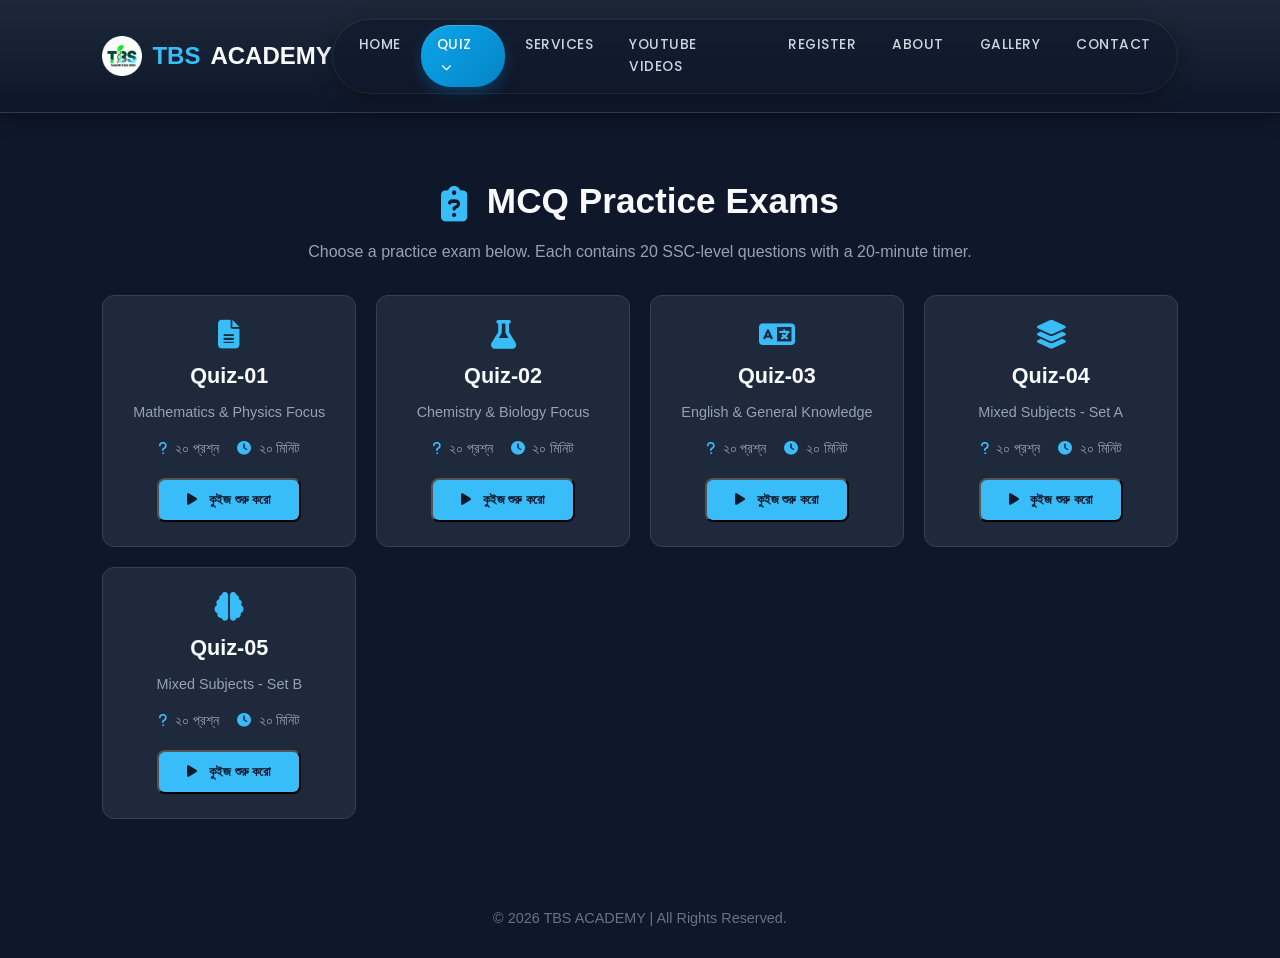
<file: quiz.html>
<!DOCTYPE html>
<html lang="en">
<head>
    <meta charset="UTF-8">
    <meta name="viewport" content="width=device-width, initial-scale=1.0">
    <title>MCQ Practice Exams - TBS ACADEMY</title>

    <!-- FAVICON (Browser Tab Logo) -->
    <link rel="icon" type="image/png" href="logo.png">

    <link rel="stylesheet" href="style.css">
    <!-- Font Awesome Icons -->
    <link rel="stylesheet" href="https://cdnjs.cloudflare.com/ajax/libs/font-awesome/6.4.0/css/all.min.css">

    <!-- Google Fonts Options (Poppins, Roboto, Montserrat, Outfit) -->
    <link rel="preconnect" href="https://fonts.googleapis.com">
    <link rel="preconnect" href="https://fonts.gstatic.com" crossorigin>
    <link href="https://fonts.googleapis.com/css2?family=Montserrat:wght@400;600;700&family=Outfit:wght@400;600;700&family=Poppins:wght@400;600;700&family=Roboto:wght@400;500;700&display=swap" rel="stylesheet">
</head>
<body>

    <!-- Header Navigation -->
    <header>
        <!-- LOGO SECTION -->
        <div class="logo">
            <a href="index.html">
                <img src="image/logo_1.png" alt="TBS ACADEMY Logo" class="brand-logo" onerror="this.style.display='none'">
                <span>TBS</span> ACADEMY
            </a>
        </div>

        <!-- Mobile Hamburger Button -->
        <button class="mobile-menu-btn" id="mobileMenuBtn" aria-label="Toggle Navigation">
            <i class="fa-solid fa-bars"></i>
        </button>

        <!-- Navigation Links -->
        <nav id="navMenu">
            <ul>
                <li><a href="index.html" class="nav-link">Home</a></li>
                <li class="nav-dropdown">
                    <a href="quiz.html" class="nav-link active-link">Quiz <i class="fa-solid fa-chevron-down"></i></a>
                    <ul class="dropdown-menu">
                        <li><a href="quiz.html?cat=class8"><i class="fa-solid fa-book"></i> Class 8</a></li>
                        <li><a href="quiz.html?cat=class9-10"><i class="fa-solid fa-book-open"></i> Class 9-10</a></li>
                        <li><a href="quiz.html?cat=ssc2027"><i class="fa-solid fa-award"></i> SSC 2027</a></li>
                        <li><a href="quiz.html?cat=ssc2028"><i class="fa-solid fa-fire"></i> SSC 2028</a></li>
                    </ul>
                </li>
                <li><a href="index.html#services" class="nav-link">Services</a></li>
                <li><a href="index.html#videos" class="nav-link">YouTube Videos</a></li>
                <li><a href="register.html" class="nav-link">Register</a></li>
                <li><a href="index.html#about" class="nav-link">About</a></li>
                <li><a href="index.html#gallery" class="nav-link">Gallery</a></li>
                <li><a href="index.html#contact" class="nav-link">Contact</a></li>
            </ul>
        </nav>
    </header>

    <!-- Quiz Page Content -->
    <section id="quiz" class="quiz-section">
        <h2 id="quizCategoryTitle"><i class="fa-solid fa-clipboard-question"></i> MCQ Practice Exams</h2>
        <p class="subtitle" id="quizCategoryDesc">Choose a practice exam below. Each contains 20 SSC-level questions with a 20-minute timer.</p>

        <!-- Coming Soon Message (shown for empty categories) -->
        <div class="quiz-coming-soon" id="quizComingSoon" style="display: none;">
            <i class="fa-solid fa-hourglass-half"></i>
            <h3>কুইজ শীঘ্রই আসছে!</h3>
            <p>এই ক্যাটাগরিতে কুইজ তৈরি করা হচ্ছে। অপেক্ষা করুন!</p>
            <a href="quiz.html" class="btn primary-btn"><i class="fa-solid fa-arrow-left"></i> সব কুইজ দেখো</a>
        </div>

        <!-- Quiz Selection Grid -->
        <div class="quiz-selection" id="quizSelection">
            <!-- Dynamically populated via JavaScript -->
        </div>

        <!-- Quiz Taking Interface -->
        <div class="quiz-taking" id="quizTaking" style="display: none;">
            <div class="quiz-header" id="quizHeader">
                <div class="quiz-progress">
                    <span id="progressText">Question 1 of 20</span>
                    <div class="progress-bar">
                        <div class="progress-fill" id="progressFill"></div>
                    </div>
                </div>
                <div class="quiz-timer" id="quizTimer">20:00</div>
            </div>

            <div class="quiz-card" id="quizCard">
                <div class="question-area" id="questionArea">
                    <h3 id="questionText">Loading question...</h3>
                    <div class="options-grid" id="optionsGrid"></div>
                </div>
                <div class="quiz-nav">
                    <button class="btn secondary-btn" id="prevBtn" disabled><i class="fa-solid fa-chevron-left"></i> Previous</button>
                    <button class="btn primary-btn" id="nextBtn">Next <i class="fa-solid fa-chevron-right"></i></button>
                </div>
            </div>
        </div>

        <!-- Detailed Results Review -->
        <div class="quiz-result" id="quizResult" style="display: none;">
            <div class="result-header">
                <h3><i class="fa-solid fa-trophy"></i> Quiz Completed!</h3>
                <div class="score-circle" id="scoreCircle">
                    <span id="scorePercent">0%</span>
                </div>
                <p id="scoreText">You scored <strong id="scoreValue">0</strong> out of 20</p>
            </div>
            <div class="result-actions">
                <button class="btn primary-btn" id="reviewBtn"><i class="fa-solid fa-list-check"></i> Review All Answers</button>
                <button class="btn secondary-btn" id="retryBtn"><i class="fa-solid fa-rotate"></i> Try Another Quiz</button>
            </div>

            <!-- Detailed Question Review List -->
            <div class="review-list" id="reviewList"></div>
        </div>
    </section>

    <!-- Footer -->
    <footer>
        <p>&copy; 2026 TBS ACADEMY | All Rights Reserved.</p>
    </footer>

    <script src="quiz.js"></script>
</body>
</html>
</file>
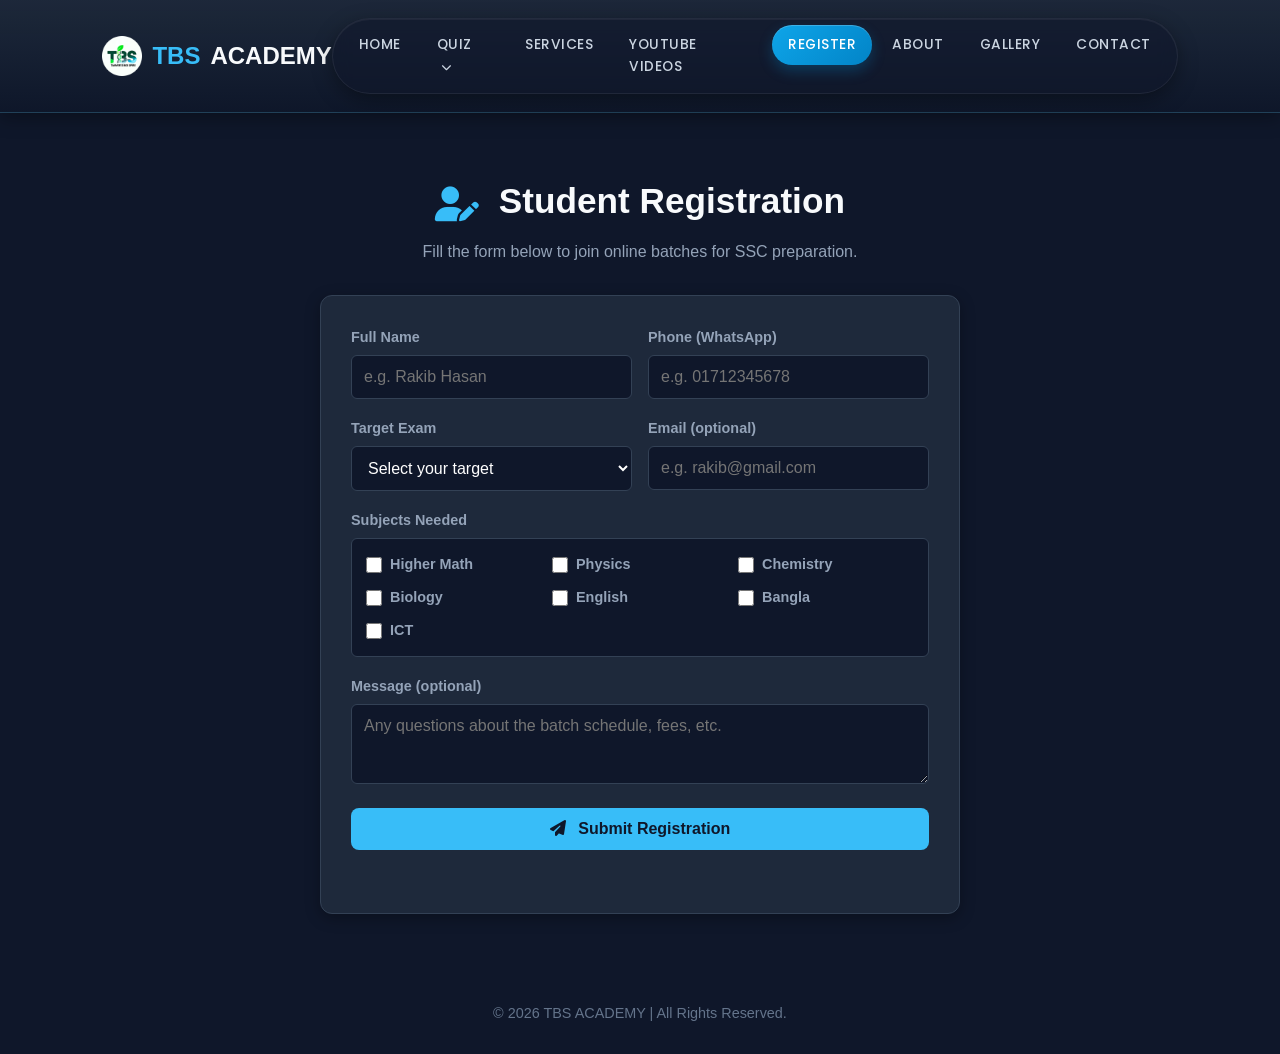
<file: register.html>
<!DOCTYPE html>
<html lang="en">
<head>
    <meta charset="UTF-8">
    <meta name="viewport" content="width=device-width, initial-scale=1.0">
    <title>Student Registration | TBS ACADEMY</title>

    <link rel="icon" type="image/png" href="image/logo_1.png">
    <link rel="stylesheet" href="style.css">
    <!-- Font Awesome Icons -->
    <link rel="stylesheet" href="https://cdnjs.cloudflare.com/ajax/libs/font-awesome/6.4.0/css/all.min.css">

    <!-- Google Fonts -->
    <link rel="preconnect" href="https://fonts.googleapis.com">
    <link rel="preconnect" href="https://fonts.gstatic.com" crossorigin>
    <link href="https://fonts.googleapis.com/css2?family=Montserrat:wght@400;600;700&family=Outfit:wght@400;600;700&family=Poppins:wght@400;600;700&family=Roboto:wght@400;500;700&display=swap" rel="stylesheet">
</head>
<body>

    <!-- Header Navigation -->
    <header>
        <div class="logo">
            <a href="index.html">
                <img src="image/logo_1.png" alt="TBS ACADEMY Logo" class="brand-logo" onerror="this.style.display='none'">
                <span>TBS</span> ACADEMY
            </a>
        </div>

        <button class="mobile-menu-btn" id="mobileMenuBtn" aria-label="Toggle Navigation">
            <i class="fa-solid fa-bars"></i>
        </button>

        <nav id="navMenu">
            <ul>
                <li><a href="index.html" class="nav-link">Home</a></li>
                <li class="nav-dropdown">
                    <a href="quiz.html" class="nav-link">Quiz <i class="fa-solid fa-chevron-down"></i></a>
                    <ul class="dropdown-menu">
                        <li><a href="quiz.html?cat=class8"><i class="fa-solid fa-book"></i> Class 8</a></li>
                        <li><a href="quiz.html?cat=class9-10"><i class="fa-solid fa-book-open"></i> Class 9-10</a></li>
                        <li><a href="quiz.html?cat=ssc2027"><i class="fa-solid fa-award"></i> SSC 2027</a></li>
                        <li><a href="quiz.html?cat=ssc2028"><i class="fa-solid fa-fire"></i> SSC 2028</a></li>
                    </ul>
                </li>
                <li><a href="index.html#services" class="nav-link">Services</a></li>
                <li><a href="index.html#videos" class="nav-link">YouTube Videos</a></li>
                <li><a href="register.html" class="nav-link active-link">Register</a></li>
                <li><a href="index.html#about" class="nav-link">About</a></li>
                <li><a href="index.html#gallery" class="nav-link">Gallery</a></li>
                <li><a href="index.html#contact" class="nav-link">Contact</a></li>
            </ul>
        </nav>
    </header>

    <!-- Student Registration Section -->
    <section id="register" class="register-section">
        <h2><i class="fa-solid fa-user-pen"></i> Student Registration</h2>
        <p class="subtitle">Fill the form below to join online batches for SSC preparation.</p>

        <div class="register-card">
            <form id="registerForm" novalidate>
                <div class="form-row">
                    <div class="form-group">
                        <label for="studentName">Full Name</label>
                        <input type="text" id="studentName" name="studentName" placeholder="e.g. Rakib Hasan" required>
                    </div>
                    <div class="form-group">
                        <label for="studentPhone">Phone (WhatsApp)</label>
                        <input type="tel" id="studentPhone" name="studentPhone" placeholder="e.g. 01712345678" required>
                    </div>
                </div>

                <div class="form-row">
                    <div class="form-group">
                        <label for="studentClass">Target Exam</label>
                        <select id="studentClass" name="studentClass" required>
                            <option value="" disabled selected>Select your target</option>
                            <option value="SSC 2027">SSC 2027</option>
                            <option value="SSC 2026">SSC 2026</option>
                            <option value="SSC 2025">SSC 2025</option>
                            <option value="Scholarship / Admission">Scholarship / Admission</option>
                            <option value="Other">Other</option>
                        </select>
                    </div>
                    <div class="form-group">
                        <label for="studentEmail">Email (optional)</label>
                        <input type="email" id="studentEmail" name="studentEmail" placeholder="e.g. rakib@gmail.com">
                    </div>
                </div>

                <div class="form-group">
                    <label>Subjects Needed</label>
                    <div class="checkbox-group">
                        <label class="check-item"><input type="checkbox" name="subjects" value="Higher Math"> Higher Math</label>
                        <label class="check-item"><input type="checkbox" name="subjects" value="Physics"> Physics</label>
                        <label class="check-item"><input type="checkbox" name="subjects" value="Chemistry"> Chemistry</label>
                        <label class="check-item"><input type="checkbox" name="subjects" value="Biology"> Biology</label>
                        <label class="check-item"><input type="checkbox" name="subjects" value="English"> English</label>
                        <label class="check-item"><input type="checkbox" name="subjects" value="Bangla"> Bangla</label>
                        <label class="check-item"><input type="checkbox" name="subjects" value="ICT"> ICT</label>
                    </div>
                </div>

                <div class="form-group">
                    <label for="studentNote">Message (optional)</label>
                    <textarea id="studentNote" name="studentNote" rows="3" placeholder="Any questions about the batch schedule, fees, etc."></textarea>
                </div>

                <button type="submit" class="btn primary-btn register-btn"><i class="fa-solid fa-paper-plane"></i> Submit Registration</button>
                <p class="form-status" id="formStatus"></p>
            </form>
        </div>
    </section>

    <footer>
        <p>&copy; 2026 TBS ACADEMY | All Rights Reserved.</p>
    </footer>

    <script src="register.js"></script>
</body>
</html>
</file>
<file: style.css>
/* General Setup */
* {
    margin: 0;
    padding: 0;
    box-sizing: border-box;
    font-family: 'Segoe UI', Tahoma, Geneva, Verdana, sans-serif;
}

html, body {
    overflow-x: hidden;
    max-width: 100vw;
}

body {
    background-color: #0f172a;
    color: #f8fafc;
    line-height: 1.6;
}

/* Prevent horizontal overflow on all main containers */
section, .container, .hero-container, .mentor-container, .howto-grid, 
.services-grid, .gallery-grid, .videos-layout, .bangla-social-grid,
.quiz-selection, .mentor-photo-wrap {
    max-width: 100%;
    overflow-x: hidden;
}

/* Header & Nav */
/* Professional header entrance animation */
@keyframes slideDownHeader {
    from {
        transform: translateY(-100%);
        opacity: 0;
    }
    to {
        transform: translateY(0);
        opacity: 1;
    }
}

header {
    display: grid;
    grid-template-columns: 1fr auto 1fr;
    align-items: center;
    padding: 18px 8%;
    background: linear-gradient(180deg, rgba(30, 41, 59, 0.96) 0%, rgba(15, 23, 42, 0.94) 100%);
    backdrop-filter: blur(12px);
    -webkit-backdrop-filter: blur(12px);
    position: sticky;
    top: 0;
    z-index: 1000;
    animation: slideDownHeader 0.7s ease forwards;
    box-shadow: 0 4px 18px rgba(0, 0, 0, 0.35);
    border-bottom: 1px solid rgba(56, 189, 248, 0.16);
}

/* Header layout: logo left, menu centered, hamburger right */
.logo {
    grid-column: 1;
    justify-self: start;
    font-size: 1.5rem;
    font-weight: 700;
}

/* Glassy pill menu bar, centered */
nav#navMenu {
    grid-column: 2;
    justify-self: center;
    background: rgba(15, 23, 42, 0.55);
    border: 1px solid rgba(255, 255, 255, 0.07);
    border-radius: 40px;
    padding: 6px 10px;
    backdrop-filter: blur(8px);
    -webkit-backdrop-filter: blur(8px);
    box-shadow: 0 6px 20px rgba(0, 0, 0, 0.35), inset 0 1px 0 rgba(255, 255, 255, 0.05);
    animation: navPulse 4s ease-in-out infinite;
}

@keyframes navPulse {
    0%, 100% {
        box-shadow: 0 6px 20px rgba(0, 0, 0, 0.35), 0 0 0 1px rgba(56, 189, 248, 0.05), inset 0 1px 0 rgba(255, 255, 255, 0.05);
    }
    50% {
        box-shadow: 0 6px 26px rgba(56, 189, 248, 0.18), 0 0 0 1px rgba(56, 189, 248, 0.18), inset 0 1px 0 rgba(255, 255, 255, 0.05);
    }
}

.logo span {
    color: #38bdf8;
}

nav ul {
    display: flex;
    list-style: none;
    gap: 4px;
}

/* Individual link entrance stagger */
@keyframes fadeInUpLink {
    from {
        opacity: 0;
        transform: translateY(12px) scale(0.9);
    }
    to {
        opacity: 1;
        transform: translateY(0) scale(1);
    }
}

nav ul li {
    opacity: 0;
    animation: fadeInUpLink 0.6s ease forwards;
}

nav ul li:nth-child(1) { animation-delay: 0.10s; }
nav ul li:nth-child(2) { animation-delay: 0.16s; }
nav ul li:nth-child(3) { animation-delay: 0.22s; }
nav ul li:nth-child(4) { animation-delay: 0.28s; }
nav ul li:nth-child(5) { animation-delay: 0.34s; }
nav ul li:nth-child(6) { animation-delay: 0.40s; }
nav ul li:nth-child(7) { animation-delay: 0.46s; }
nav ul li:nth-child(8) { animation-delay: 0.52s; }

/* Animated pill-style links */
nav a {
    display: inline-block;
    padding: 9px 16px;
    border-radius: 30px;
    color: #cbd5e1;
    text-decoration: none;
    font-family: 'Poppins', 'Segoe UI', Tahoma, sans-serif;
    font-size: 0.86rem;
    font-weight: 500;
    letter-spacing: 0.5px;
    text-transform: uppercase;
    position: relative;
    transition: color 0.3s ease, background 0.3s ease, box-shadow 0.3s ease, transform 0.3s ease, text-shadow 0.3s ease;
}

nav a::after {
    content: "";
    position: absolute;
    left: 50%;
    bottom: 6px;
    width: 0;
    height: 2px;
    background: #38bdf8;
    border-radius: 2px;
    transform: translateX(-50%);
    box-shadow: 0 0 8px rgba(56, 189, 248, 0.6);
    transition: width 0.35s ease;
}

nav a:hover {
    color: #ffffff;
    background: rgba(56, 189, 248, 0.16);
    box-shadow: inset 0 0 0 1px rgba(56, 189, 248, 0.35);
    transform: translateY(-2px);
}

nav a:hover::after {
    width: 60%;
}

nav a.active-link {
    color: #ffffff;
    background: linear-gradient(135deg, #0ea5e9, #0284c7);
    box-shadow: 0 6px 14px rgba(2, 132, 199, 0.3), inset 0 1px 0 rgba(255, 255, 255, 0.2);
}

nav a.active-link::after {
    width: 0;
}

.logo a {
    display: flex;
    align-items: center;
    gap: 10px;
    color: inherit;
    text-decoration: none;
}

/* ==========================================
   NAV DROPDOWN MENU
   ========================================== */
.nav-dropdown {
    position: relative;
}

.nav-dropdown > .nav-link i {
    font-size: 0.65rem;
    margin-left: 4px;
    transition: transform 0.3s ease;
}

.nav-dropdown:hover > .nav-link i,
.nav-dropdown.dropdown-open > .nav-link i {
    transform: rotate(180deg);
}

/* Invisible bridge between link and dropdown so mouse doesn't lose hover */
.nav-dropdown::after {
    content: "";
    position: absolute;
    top: 100%;
    left: 0;
    right: 0;
    height: 12px;
}

.dropdown-menu {
    position: absolute;
    top: calc(100% + 10px);
    left: 50%;
    transform: translateX(-50%) translateY(6px);
    min-width: 200px;
    background: #1e293b;
    border: 1px solid rgba(56, 189, 248, 0.2);
    border-radius: 12px;
    padding: 8px 0;
    opacity: 0;
    visibility: hidden;
    pointer-events: none;
    transition: opacity 0.3s ease, transform 0.3s ease, visibility 0.3s ease;
    box-shadow: 0 12px 30px rgba(0, 0, 0, 0.45);
    z-index: 1001;
}

.dropdown-menu::before {
    content: "";
    position: absolute;
    top: -6px;
    left: 50%;
    transform: translateX(-50%) rotate(45deg);
    width: 12px;
    height: 12px;
    background: #1e293b;
    border-left: 1px solid rgba(56, 189, 248, 0.2);
    border-top: 1px solid rgba(56, 189, 248, 0.2);
}

.nav-dropdown:hover > .dropdown-menu,
.nav-dropdown.dropdown-open > .dropdown-menu {
    opacity: 1;
    visibility: visible;
    pointer-events: auto;
    transform: translateX(-50%) translateY(0);
}

.dropdown-menu li {
    list-style: none;
}

.dropdown-menu li a {
    display: block;
    padding: 10px 18px;
    color: #cbd5e1;
    text-decoration: none;
    font-family: 'Poppins', 'Segoe UI', Tahoma, sans-serif;
    font-size: 0.9rem;
    font-weight: 500;
    transition: color 0.2s ease, background 0.2s ease;
    display: flex;
    align-items: center;
    gap: 8px;
}

.dropdown-menu li a i {
    font-size: 0.8rem;
    width: 16px;
    text-align: center;
}

.dropdown-menu li a:hover {
    color: #ffffff;
    background: rgba(56, 189, 248, 0.12);
}

/* Hero Section */
.hero {
    min-height: 90vh;
    display: flex;
    align-items: center;
    justify-content: center;
    text-align: left;
    padding: 80px 8%;
    position: relative;
    overflow: hidden;
}

.hero::before {
    content: "";
    position: absolute;
    inset: 0;
    background: url('image/periodictable.png') center/cover no-repeat;
    background-size: auto 120%;
    opacity: 0.45;
    z-index: 0;
}

.hero::after {
    content: "";
    position: absolute;
    inset: 0;
    background: linear-gradient(135deg, rgba(15, 23, 42, 0.85) 0%, rgba(30, 41, 59, 0.75) 100%);
    z-index: 1;
}

.hero-container {
    position: relative;
    z-index: 2;
    display: grid;
    grid-template-columns: 1.1fr 0.9fr;
    gap: 50px;
    align-items: center;
    max-width: 1200px;
    width: 100%;
}

.hero-content {
    position: relative;
    z-index: 2;
}

.hero-badge {
    display: inline-flex;
    align-items: center;
    gap: 8px;
    background: rgba(56, 189, 248, 0.12);
    border: 1px solid rgba(56, 189, 248, 0.35);
    color: #38bdf8;
    font-size: 0.85rem;
    font-weight: 600;
    padding: 8px 16px;
    border-radius: 30px;
    margin-bottom: 22px;
    letter-spacing: 0.5px;
    text-transform: uppercase;
}

.hero h1 {
    font-size: 2.8rem;
    line-height: 1.2;
    margin-bottom: 18px;
}

.highlight {
    color: #38bdf8;
    text-shadow: 0 0 30px rgba(56, 189, 248, 0.35);
}

.hero p {
    font-size: 1.15rem;
    color: #94a3b8;
    max-width: 560px;
    margin: 0 0 30px 0;
}

.hero-stats {
    display: flex;
    gap: 14px;
    margin-top: 34px;
    flex-wrap: wrap;
}

.hero-btns {
    display: flex;
    gap: 14px;
    flex-wrap: wrap;
}

.hero-stat {
    background: rgba(30, 41, 59, 0.7);
    border: 1px solid #334155;
    border-radius: 10px;
    padding: 14px 22px;
    text-align: center;
    min-width: 110px;
    transition: transform 0.3s, border-color 0.3s;
}

.hero-stat:hover {
    transform: translateY(-4px);
    border-color: #38bdf8;
}

.hero-stat .stat-num {
    display: block;
    font-size: 1.6rem;
    font-weight: 700;
    color: #38bdf8;
}

.hero-stat .stat-label {
    font-size: 0.8rem;
    color: #94a3b8;
    text-transform: uppercase;
    letter-spacing: 0.5px;
}

.btn {
    display: inline-block;
    padding: 12px 28px;
    background: #38bdf8;
    color: #0f172a;
    text-decoration: none;
    font-weight: 600;
    border-radius: 8px;
    transition: background 0.3s, transform 0.3s, box-shadow 0.3s;
}

.btn:hover {
    background: #0284c7;
    color: #ffffff;
    transform: translateY(-2px);
    box-shadow: 0 10px 25px rgba(56, 189, 248, 0.3);
}

/* Hero demo quiz card */
.hero-demo {
    position: relative;
    z-index: 2;
}

.demo-card {
    background: rgba(30, 41, 59, 0.85);
    border: 1px solid rgba(56, 189, 248, 0.25);
    border-radius: 16px;
    padding: 22px;
    backdrop-filter: blur(6px);
    box-shadow: 0 25px 60px rgba(0, 0, 0, 0.45);
    animation: floatCard 6s ease-in-out infinite;
}

@keyframes floatCard {
    0%, 100% { transform: translateY(0); }
    50% { transform: translateY(-12px); }
}

.demo-card-top {
    display: flex;
    align-items: center;
    justify-content: space-between;
    margin-bottom: 18px;
}

.demo-tag {
    background: rgba(56, 189, 248, 0.15);
    color: #38bdf8;
    font-size: 0.8rem;
    font-weight: 600;
    padding: 6px 12px;
    border-radius: 20px;
    display: inline-flex;
    align-items: center;
    gap: 6px;
}

.demo-timer {
    color: #f87171;
    font-family: 'Courier New', monospace;
    font-weight: 700;
    font-size: 0.95rem;
}

.demo-qtext {
    font-size: 1.05rem;
    color: #f8fafc;
    font-weight: 600;
    margin-bottom: 16px;
    min-height: 48px;
}

.demo-options {
    display: grid;
    gap: 10px;
    margin-bottom: 14px;
}

.demo-option {
    display: flex;
    align-items: center;
    gap: 12px;
    width: 100%;
    padding: 12px 14px;
    background: #0f172a;
    border: 2px solid #334155;
    border-radius: 8px;
    color: #e2e8f0;
    font-size: 0.92rem;
    text-align: left;
    cursor: default;
    transition: border-color 0.3s, background 0.3s, transform 0.2s;
}

.demo-option .demo-idx {
    display: inline-flex;
    align-items: center;
    justify-content: center;
    width: 26px;
    height: 26px;
    background: #334155;
    color: #f8fafc;
    border-radius: 50%;
    font-weight: 700;
    font-size: 0.8rem;
    flex-shrink: 0;
}

.demo-option .opt-text {
    flex: 1;
}

.demo-option.demo-wrong {
    border-color: #f87171;
    background: rgba(248, 113, 113, 0.12);
    animation: shakeX 0.4s ease;
}

.demo-option.demo-right {
    border-color: #22c55e;
    background: rgba(34, 197, 94, 0.15);
    box-shadow: 0 0 18px rgba(34, 197, 94, 0.35);
    transform: scale(1.02);
}

@keyframes shakeX {
    0%, 100% { transform: translateX(0); }
    25% { transform: translateX(-6px); }
    75% { transform: translateX(6px); }
}

.demo-feedback {
    font-size: 0.85rem;
    color: #94a3b8;
    text-align: center;
    min-height: 20px;
    transition: color 0.3s;
}

.demo-feedback.demo-feedback-right {
    color: #22c55e;
    font-weight: 600;
}

.demo-progress {
    height: 6px;
    background: #0f172a;
    border-radius: 3px;
    overflow: hidden;
    margin-top: 12px;
}

.demo-progress-fill {
    height: 100%;
    width: 0%;
    background: linear-gradient(90deg, #38bdf8, #22c55e);
    border-radius: 3px;
    transition: width 0.3s ease;
}

.secondary-btn {
    background: transparent;
    border: 2px solid #38bdf8;
    color: #38bdf8;
}

.secondary-btn:hover {
    background: #38bdf8;
    color: #0f172a;
}

/* ==========================================
   HOW TO USE THIS WEBSITE SECTION
   ========================================== */
.howto-section {
    padding: 70px 8%;
    text-align: center;
    background:
        radial-gradient(ellipse at 20% 30%, rgba(56, 189, 248, 0.07), transparent 55%),
        radial-gradient(ellipse at 80% 70%, rgba(250, 204, 21, 0.06), transparent 55%),
        #0f172a;
}

.howto-badge {
    display: inline-block;
    padding: 6px 18px;
    border-radius: 20px;
    background: rgba(56, 189, 248, 0.12);
    color: #38bdf8;
    font-size: 0.88rem;
    font-weight: 600;
    letter-spacing: 0.5px;
    margin-bottom: 14px;
    font-family: 'Poppins', 'Noto Sans Bengali', sans-serif;
}

.howto-section h2 {
    font-size: 2rem;
    color: #f8fafc;
    margin-bottom: 12px;
    font-family: 'Outfit', 'Poppins', 'Noto Sans Bengali', sans-serif;
}

.howto-section h2 .highlight {
    background: linear-gradient(135deg, #38bdf8, #0284c7);
    -webkit-background-clip: text;
    -webkit-text-fill-color: transparent;
}

.howto-subtitle {
    color: #94a3b8;
    font-size: 1.05rem;
    max-width: 600px;
    margin: 0 auto 40px;
    font-family: 'Poppins', 'Noto Sans Bengali', sans-serif;
}

.howto-grid {
    display: grid;
    grid-template-columns: repeat(4, 1fr);
    gap: 24px;
    max-width: 1200px;
    margin: 0 auto;
}

.howto-card {
    background: #1e293b;
    border: 1px solid #334155;
    border-radius: 16px;
    padding: 30px 24px;
    text-align: left;
    transition: transform 0.35s ease, border-color 0.35s ease, box-shadow 0.35s ease;
    opacity: 0;
    transform: translateY(30px);
}

.howto-card.visible {
    opacity: 1;
    transform: translateY(0);
}

.howto-card:nth-child(2).visible { transition-delay: 0.12s; }
.howto-card:nth-child(3).visible { transition-delay: 0.24s; }
.howto-card:nth-child(4).visible { transition-delay: 0.36s; }

.howto-card:hover {
    transform: translateY(-6px);
    border-color: rgba(56, 189, 248, 0.3);
    box-shadow: 0 12px 30px rgba(0, 0, 0, 0.35);
}

.howto-icon-wrap {
    width: 56px;
    height: 56px;
    border-radius: 14px;
    display: flex;
    align-items: center;
    justify-content: center;
    font-size: 1.5rem;
    margin-bottom: 18px;
}

.howto-icon-wrap.cyan {
    background: rgba(56, 189, 248, 0.15);
    color: #38bdf8;
}

.howto-icon-wrap.green {
    background: rgba(34, 197, 94, 0.15);
    color: #22c55e;
}

.howto-icon-wrap.amber {
    background: rgba(250, 204, 21, 0.15);
    color: #facc15;
}

.howto-icon-wrap.pink {
    background: rgba(244, 114, 182, 0.15);
    color: #f472b6;
}

.howto-card h3 {
    color: #f8fafc;
    font-size: 1.15rem;
    margin-bottom: 10px;
    font-family: 'Poppins', 'Noto Sans Bengali', sans-serif;
}

.howto-card p {
    color: #94a3b8;
    font-size: 0.92rem;
    line-height: 1.6;
    margin-bottom: 16px;
    font-family: 'Poppins', 'Noto Sans Bengali', sans-serif;
}

.howto-list {
    list-style: none;
    padding: 0;
    margin: 0 0 20px 0;
}

.howto-list li {
    color: #cbd5e1;
    font-size: 0.88rem;
    padding: 5px 0;
    font-family: 'Poppins', 'Noto Sans Bengali', sans-serif;
}

.howto-list li i {
    color: #22c55e;
    margin-right: 8px;
    font-size: 0.75rem;
}

.howto-link {
    display: inline-flex;
    align-items: center;
    gap: 6px;
    color: #38bdf8;
    text-decoration: none;
    font-size: 0.92rem;
    font-weight: 600;
    font-family: 'Poppins', 'Noto Sans Bengali', sans-serif;
    transition: gap 0.3s ease, color 0.3s ease;
}

.howto-link:hover {
    gap: 10px;
    color: #7dd3fc;
}

/* How-to section responsive */
@media (max-width: 1024px) {
    .howto-grid {
        grid-template-columns: repeat(2, 1fr);
    }
}

@media (max-width: 600px) {
    .howto-section {
        padding: 50px 5%;
    }

    .howto-section h2 {
        font-size: 1.5rem;
    }

    .howto-grid {
        grid-template-columns: 1fr;
        gap: 16px;
    }

    .howto-card {
        padding: 24px 20px;
    }
}

/* Meet Your Mentor Section */
.mentor-section {
    padding: 70px 8%;
    text-align: center;
    background:
        radial-gradient(ellipse at 15% 20%, rgba(56, 189, 248, 0.08), transparent 55%),
        radial-gradient(ellipse at 85% 80%, rgba(34, 197, 94, 0.07), transparent 55%),
        #0f172a;
}

.mentor-container {
    display: grid;
    grid-template-columns: 0.8fr 1.2fr;
    gap: 55px;
    align-items: center;
    max-width: 1100px;
    margin: 0 auto;
    text-align: left;
}

.mentor-photo-wrap {
    position: relative;
}

.mentor-photo {
    position: relative;
    border-radius: 18px;
    overflow: hidden;
    border: 2px solid #38bdf8;
    box-shadow: 0 0 45px rgba(56, 189, 248, 0.28);
    animation: mentorFloat 5s ease-in-out infinite;
    aspect-ratio: 1 / 1;
}

.mentor-photo img {
    width: 100%;
    height: 100%;
    object-fit: cover;
    object-position: top center;
    display: block;
    transition: transform 0.5s ease;
}

.mentor-photo:hover img {
    transform: scale(1.04);
}

@keyframes mentorFloat {
    0%, 100% { transform: translateY(0); }
    50% { transform: translateY(-10px); }
}

.mentor-chips {
    display: flex;
    flex-wrap: wrap;
    gap: 10px;
    margin-top: 18px;
    justify-content: center;
}

.mentor-chip {
    background: #1e293b;
    border: 1px solid #334155;
    color: #cbd5e1;
    font-size: 0.82rem;
    padding: 7px 13px;
    border-radius: 30px;
    display: inline-flex;
    align-items: center;
    gap: 7px;
    transition: border-color 0.3s, transform 0.3s;
}

.mentor-chip i {
    color: #38bdf8;
}

.mentor-chip.verified {
    border-color: #22c55e;
}

.mentor-chip.verified i {
    color: #22c55e;
}

.mentor-chip:hover {
    border-color: #38bdf8;
    transform: translateY(-2px);
}

.mentor-info .mentor-badge {
    display: inline-flex;
    align-items: center;
    gap: 8px;
    background: rgba(56, 189, 248, 0.12);
    border: 1px solid rgba(56, 189, 248, 0.4);
    color: #38bdf8;
    padding: 7px 16px;
    border-radius: 30px;
    font-size: 0.85rem;
    font-weight: 600;
    margin-bottom: 18px;
}

.mentor-info .remian-badge {
    background: linear-gradient(135deg, #0f172a, #1e293b);
    border: 2px solid #38bdf8;
    color: #ffffff;
    margin-top: 10px;
    margin-bottom: 18px;
    font-size: 1rem;
    font-weight: 600;
    padding: 10px 20px;
}

.mentor-info .remian-badge i {
    color: #38bdf8;
    font-size: 1.1rem;
}

.mentor-info .remian-highlight {
    background: linear-gradient(135deg, #38bdf8, #0ea5e9);
    -webkit-background-clip: text;
    -webkit-text-fill-color: transparent;
    background-clip: text;
    font-weight: 700;
}

.mentor-info .drmc-highlight {
    color: #facc15;
    font-weight: 700;
}

.mentor-info h2 {
    font-size: 2.3rem;
    color: #f8fafc;
    margin-bottom: 6px;
}

.mentor-info h3 {
    color: #38bdf8;
    font-size: 1.15rem;
    margin-bottom: 16px;
}

.mentor-info p {
    color: #94a3b8;
    line-height: 1.7;
    margin-bottom: 18px;
}

.mentor-features {
    list-style: none;
    padding: 0;
    margin: 0 0 24px 0;
}

.mentor-features li {
    color: #cbd5e1;
    font-size: 1rem;
    margin-bottom: 10px;
    display: flex;
    align-items: center;
    gap: 10px;
}

.mentor-features i {
    color: #22c55e;
    font-size: 1.05rem;
}

.mentor-actions {
    display: flex;
    flex-wrap: wrap;
    gap: 14px;
}

/* Gallery Section */
.gallery-section {
    padding: 60px 8%;
    text-align: center;
}

.gallery-section h2 {
    font-size: 2.2rem;
    margin-bottom: 10px;
}

.subtitle {
    color: #94a3b8;
    margin-bottom: 30px;
}

/* About role badges */
.about-roles {
    display: flex;
    flex-wrap: wrap;
    gap: 12px;
    justify-content: center;
    margin-bottom: 34px;
}

.about-role {
    display: inline-flex;
    align-items: center;
    gap: 8px;
    padding: 9px 18px;
    border-radius: 30px;
    font-size: 0.9rem;
    font-weight: 600;
    background: #1e293b;
    border: 1px solid #334155;
    color: #f8fafc;
    transition: transform 0.3s, border-color 0.3s, box-shadow 0.3s;
}

.about-role:hover {
    transform: translateY(-3px);
}

.about-role.student {
    border-color: #22c55e;
}

.about-role.student i {
    color: #22c55e;
}

.about-role.mentor {
    border-color: #38bdf8;
}

.about-role.mentor i {
    color: #38bdf8;
}

.about-role.ceo {
    border-color: #f59e0b;
}

.about-role.ceo i {
    color: #f59e0b;
}

.about-role.academy {
    border-color: #a78bfa;
}

.about-role.academy i {
    color: #a78bfa;
}

/* Upload Box */
.upload-box {
    background: #1e293b;
    padding: 25px;
    border-radius: 12px;
    max-width: 600px;
    margin: 0 auto 40px auto;
    border: 1px dashed #38bdf8;
}

.upload-box h3 {
    margin-bottom: 15px;
    font-size: 1.2rem;
}

.form-group {
    display: flex;
    flex-direction: column;
    gap: 12px;
}

.form-group input {
    padding: 12px;
    border-radius: 6px;
    border: 1px solid #334155;
    background: #0f172a;
    color: #fff;
}

.btn-add {
    padding: 12px;
    background: #22c55e;
    color: white;
    border: none;
    border-radius: 6px;
    font-weight: 600;
    cursor: pointer;
    transition: background 0.3s;
}

.btn-add:hover {
    background: #16a34a;
}

/* Bento gallery grid */
.gallery-grid {
    display: grid;
    grid-template-columns: repeat(3, 1fr);
    grid-auto-rows: 220px;
    gap: 18px;
    margin-top: 30px;
}

.gallery-card {
    position: relative;
    overflow: hidden;
    border-radius: 14px;
    border: 1px solid #334155;
    cursor: pointer;
    background: #1e293b;
    box-shadow: 0 4px 15px rgba(0, 0, 0, 0.3);
    transition: transform 0.3s, box-shadow 0.3s;
}

.gallery-card.featured {
    grid-column: span 2;
    grid-row: span 2;
}

.gallery-card:hover {
    transform: translateY(-5px);
    box-shadow: 0 12px 30px rgba(56, 189, 248, 0.2);
}

.gallery-card img {
    width: 100%;
    height: 100%;
    object-fit: cover;
    display: block;
    transition: transform 0.6s ease;
}

.gallery-card:hover img {
    transform: scale(1.08);
}

.gallery-card::after {
    content: "";
    position: absolute;
    inset: 0;
    background: linear-gradient(to top, rgba(15, 23, 42, 0.85) 0%, rgba(15, 23, 42, 0) 55%);
    opacity: 0;
    transition: opacity 0.4s;
}

.gallery-card:hover::after {
    opacity: 1;
}

.gallery-tag {
    position: absolute;
    top: 14px;
    left: 14px;
    z-index: 2;
    background: rgba(56, 189, 248, 0.14);
    border: 1px solid #38bdf8;
    color: #38bdf8;
    font-size: 0.8rem;
    font-weight: 600;
    padding: 6px 13px;
    border-radius: 30px;
    letter-spacing: 0.4px;
}

.card-zoom {
    position: absolute;
    top: 14px;
    right: 14px;
    width: 40px;
    height: 40px;
    background: rgba(15, 23, 42, 0.8);
    border: 1px solid #38bdf8;
    color: #38bdf8;
    border-radius: 50%;
    display: flex;
    align-items: center;
    justify-content: center;
    z-index: 2;
    opacity: 0;
    transform: scale(0.6);
    transition: opacity 0.3s, transform 0.3s;
}

.gallery-card:hover .card-zoom {
    opacity: 1;
    transform: scale(1);
}

.card-info {
    position: absolute;
    left: 0;
    right: 0;
    bottom: 0;
    padding: 18px;
    text-align: left;
    z-index: 2;
    background: linear-gradient(to top, rgba(2, 6, 23, 0.95) 0%, rgba(2, 6, 23, 0) 100%);
    transform: translateY(100%);
    transition: transform 0.4s ease;
}

.gallery-card:hover .card-info,
.gallery-card.featured .card-info {
    transform: translateY(0);
}

.card-info h4 {
    color: #f8fafc;
    font-size: 1.1rem;
    margin-bottom: 4px;
}

.card-info p {
    color: #94a3b8;
    font-size: 0.85rem;
}

/* Lightbox */
.lightbox {
    position: fixed;
    inset: 0;
    z-index: 2000;
    display: flex;
    align-items: center;
    justify-content: center;
    background: rgba(2, 6, 23, 0.92);
    opacity: 0;
    pointer-events: none;
    transition: opacity 0.3s ease;
    padding: 20px;
}

.lightbox.open {
    opacity: 1;
    pointer-events: auto;
}

.lightbox-img {
    max-width: 90vw;
    max-height: 82vh;
    border-radius: 12px;
    border: 1px solid #334155;
    box-shadow: 0 25px 70px rgba(0, 0, 0, 0.6);
}

.lightbox-caption {
    position: absolute;
    bottom: 34px;
    left: 0;
    right: 0;
    text-align: center;
    color: #cbd5e1;
    font-size: 1rem;
    padding: 0 20px;
}

.lightbox-close {
    position: absolute;
    top: 24px;
    right: 28px;
    color: #f8fafc;
    font-size: 1.4rem;
    cursor: pointer;
    background: rgba(30, 41, 59, 0.85);
    width: 46px;
    height: 46px;
    display: flex;
    align-items: center;
    justify-content: center;
    border-radius: 50%;
    transition: background 0.3s, color 0.3s, transform 0.3s;
    z-index: 5;
}

.lightbox-close:hover {
    background: #38bdf8;
    color: #0f172a;
    transform: rotate(90deg);
}

/* Services Section */
.services-section {
    padding: 60px 8%;
    text-align: center;
    background: #1e293b;
}

.services-section h2 {
    font-size: 2.2rem;
    margin-bottom: 10px;
}

.services-grid {
    display: grid;
    grid-template-columns: repeat(auto-fit, minmax(280px, 1fr));
    gap: 25px;
    margin-top: 30px;
    text-align: left;
}

.service-card {
    background: #0f172a;
    border: 1px solid #334155;
    border-radius: 12px;
    padding: 28px;
    display: flex;
    flex-direction: column;
    transition: transform 0.3s, box-shadow 0.3s, border-color 0.3s;
}

.service-card:hover {
    transform: translateY(-6px);
    border-color: #38bdf8;
    box-shadow: 0 8px 25px rgba(56, 189, 248, 0.15);
}

.service-icon {
    width: 56px;
    height: 56px;
    border-radius: 12px;
    background: rgba(56, 189, 248, 0.12);
    display: flex;
    align-items: center;
    justify-content: center;
    font-size: 1.5rem;
    color: #38bdf8;
    margin-bottom: 16px;
}

.service-card h3 {
    font-size: 1.25rem;
    margin-bottom: 10px;
    color: #f8fafc;
}

.service-card p {
    color: #94a3b8;
    font-size: 0.95rem;
    margin-bottom: 16px;
    flex-grow: 1;
}

.service-list {
    list-style: none;
    margin-bottom: 20px;
}

.service-list li {
    display: flex;
    align-items: center;
    gap: 8px;
    color: #cbd5e1;
    font-size: 0.9rem;
    padding: 5px 0;
}

.service-list li i {
    color: #22c55e;
    font-size: 0.85rem;
}

.service-link {
    color: #38bdf8;
    text-decoration: none;
    font-weight: 600;
    font-size: 0.95rem;
    display: inline-flex;
    align-items: center;
    gap: 6px;
    transition: color 0.3s;
    margin-top: auto;
}

.service-link:hover {
    color: #0284c7;
}

/* Videos Section */
.videos-section {
    padding: 60px 8%;
    text-align: center;
}

.videos-section h2 {
    font-size: 2.2rem;
    margin-bottom: 10px;
}

.videos-layout {
    display: grid;
    grid-template-columns: 2fr 1fr;
    gap: 25px;
    margin-top: 30px;
    text-align: left;
    align-items: start;
}

.main-video-container {
    background: #1e293b;
    border: 1px solid #334155;
    border-radius: 12px;
    overflow: hidden;
}

.main-video-container iframe,
.main-video-container video {
    width: 100%;
    aspect-ratio: 16 / 9;
    height: auto;
    border: none;
    display: block;
    background: #0f172a;
}

.main-video-container h3 {
    padding: 16px 20px;
    font-size: 1.1rem;
    line-height: 1.5;
}

/* Videos Sidebar */
.videos-sidebar {
    display: flex;
    flex-direction: column;
    gap: 14px;
}

/* Video Grid */
.video-grid {
    display: grid;
    gap: 14px;
}

.video-card {
    background: #1e293b;
    border: 1px solid #334155;
    border-radius: 10px;
    overflow: hidden;
    cursor: pointer;
    display: flex;
    align-items: center;
    gap: 12px;
    transition: transform 0.3s, border-color 0.3s, box-shadow 0.3s;
}

.video-card:hover {
    transform: translateY(-3px);
    border-color: #38bdf8;
    box-shadow: 0 6px 20px rgba(56, 189, 248, 0.15);
}

.video-card img {
    width: 110px;
    aspect-ratio: 16 / 9;
    object-fit: cover;
    flex-shrink: 0;
}

.video-card-info {
    padding-right: 12px;
    min-width: 0;
}

.video-card-info p {
    font-weight: 600;
    font-size: 0.9rem;
    line-height: 1.4;
    color: #f8fafc;
    display: -webkit-box;
    -webkit-line-clamp: 2;
    -webkit-box-orient: vertical;
    overflow: hidden;
}

/* YouTube Channel Preview Card */
.yt-channel-preview {
    display: block;
    background: #1e293b;
    border: 1px solid #334155;
    border-radius: 12px;
    overflow: hidden;
    text-decoration: none;
    transition: transform 0.3s ease, border-color 0.3s ease, box-shadow 0.3s ease;
}

.yt-channel-preview:hover {
    transform: translateY(-3px);
    border-color: rgba(255, 0, 0, 0.4);
    box-shadow: 0 10px 30px rgba(0, 0, 0, 0.4);
}

.yt-banner {
    height: 80px;
    background: linear-gradient(135deg, #ff0000 0%, #cc0000 50%, #990000 100%);
    display: flex;
    align-items: center;
    justify-content: center;
    gap: 12px;
    position: relative;
    overflow: hidden;
}

.yt-banner::before {
    content: "";
    position: absolute;
    inset: 0;
    background: repeating-linear-gradient(
        45deg,
        transparent,
        transparent 10px,
        rgba(255, 255, 255, 0.03) 10px,
        rgba(255, 255, 255, 0.03) 20px
    );
}

.yt-banner-channel {
    width: 48px;
    height: 48px;
    border-radius: 50%;
    overflow: hidden;
    border: 2px solid rgba(255, 255, 255, 0.4);
    position: relative;
    z-index: 1;
    flex-shrink: 0;
}

.yt-banner-channel img {
    width: 100%;
    height: 100%;
    object-fit: cover;
    display: block;
    border-radius: 50%;
}

.yt-banner-fallback {
    width: 100%;
    height: 100%;
    background: rgba(255, 255, 255, 0.15);
    color: #fff;
    display: flex;
    align-items: center;
    justify-content: center;
    font-size: 1.4rem;
}

.yt-banner-text {
    color: rgba(255, 255, 255, 0.9);
    font-size: 1.3rem;
    font-weight: 700;
    font-family: 'Poppins', sans-serif;
    letter-spacing: 0.5px;
    display: flex;
    align-items: center;
    gap: 8px;
    position: relative;
    z-index: 1;
}

.yt-banner-text i {
    font-size: 1.6rem;
}

.yt-channel-body {
    padding: 12px 16px 14px;
    display: flex;
    align-items: center;
    justify-content: space-between;
    gap: 12px;
}

.yt-channel-meta {
    flex: 1;
    min-width: 0;
}

.yt-channel-meta h4 {
    color: #f8fafc;
    font-size: 1rem;
    font-family: 'Poppins', sans-serif;
    margin: 0 0 2px 0;
    line-height: 1.3;
}

.yt-handle {
    color: #94a3b8;
    font-size: 0.78rem;
    margin: 0 0 4px 0;
    font-family: 'Poppins', sans-serif;
}

.yt-desc {
    color: #64748b;
    font-size: 0.75rem;
    margin: 0;
    font-family: 'Poppins', 'Noto Sans Bengali', sans-serif;
    white-space: nowrap;
    overflow: hidden;
    text-overflow: ellipsis;
}

.yt-subscribe-btn {
    background: #ff0000;
    color: #fff;
    padding: 7px 14px;
    border-radius: 20px;
    font-size: 0.78rem;
    font-weight: 600;
    font-family: 'Poppins', sans-serif;
    white-space: nowrap;
    flex-shrink: 0;
    display: flex;
    align-items: center;
    gap: 5px;
    transition: background 0.3s ease;
    margin-top: 2px;
}

.yt-channel-preview:hover .yt-subscribe-btn {
    background: #e60000;
}

.yt-subscribe-btn i {
    font-size: 0.7rem;
}

/* Quiz / MCQ Exam Section */
.quiz-section {
    padding: 60px 8%;
    text-align: center;
}

.quiz-section h2 {
    font-size: 2.2rem;
    margin-bottom: 10px;
}

.quiz-header {
    display: flex;
    justify-content: space-between;
    align-items: center;
    background: #1e293b;
    border: 1px solid #334155;
    border-radius: 12px;
    padding: 16px 24px;
    margin: 30px auto 20px;
    max-width: 700px;
    flex-wrap: wrap;
    gap: 12px;
}

.quiz-progress {
    flex: 1;
    min-width: 200px;
}

#progressText {
    font-size: 0.95rem;
    color: #94a3b8;
    margin-bottom: 8px;
    display: block;
}

.progress-bar {
    height: 8px;
    background: #0f172a;
    border-radius: 4px;
    overflow: hidden;
}

.progress-fill {
    height: 100%;
    background: linear-gradient(90deg, #38bdf8, #22c55e);
    border-radius: 4px;
    transition: width 0.3s ease;
    width: 0%;
}

.quiz-timer {
    font-size: 1.5rem;
    font-weight: 700;
    color: #38bdf8;
    font-family: 'Courier New', monospace;
    min-width: 80px;
    text-align: right;
}

.quiz-card {
    background: #1e293b;
    border: 1px solid #334155;
    border-radius: 12px;
    padding: 24px;
    max-width: 700px;
    margin: 0 auto;
    text-align: left;
}

.question-area h3 {
    font-size: 1.15rem;
    color: #f8fafc;
    margin-bottom: 20px;
    line-height: 1.6;
}

.options-grid {
    display: grid;
    gap: 12px;
}

.option-btn {
    width: 100%;
    padding: 14px 16px;
    background: #0f172a;
    border: 2px solid #334155;
    border-radius: 8px;
    color: #f8fafc;
    font-size: 0.95rem;
    text-align: left;
    cursor: pointer;
    transition: all 0.2s;
    display: flex;
    align-items: center;
    gap: 12px;
}

.option-btn:hover {
    border-color: #38bdf8;
    background: #111827;
}

.option-btn.selected {
    border-color: #38bdf8;
    background: rgba(56, 189, 248, 0.15);
    box-shadow: 0 0 0 2px rgba(56, 189, 248, 0.2);
}

.option-label {
    display: inline-flex;
    align-items: center;
    justify-content: center;
    width: 28px;
    height: 28px;
    background: #38bdf8;
    color: #0f172a;
    border-radius: 50%;
    font-weight: 700;
    font-size: 0.85rem;
}

.quiz-nav {
    display: flex;
    justify-content: space-between;
    margin-top: 24px;
    padding-top: 16px;
    border-top: 1px solid #334155;
}

.quiz-result {
    background: #1e293b;
    border: 1px solid #334155;
    border-radius: 12px;
    padding: 40px 24px;
    max-width: 500px;
    margin: 30px auto 0;
    text-align: center;
}

.quiz-result h3 {
    font-size: 1.8rem;
    color: #22c55e;
    margin-bottom: 20px;
}

.score-circle {
    width: 140px;
    height: 140px;
    border-radius: 50%;
    background: conic-gradient(#22c55e calc(var(--score, 0) * 3.6deg), #334155 0);
    display: flex;
    align-items: center;
    justify-content: center;
    margin: 0 auto 20px;
    position: relative;
}

.score-circle::before {
    content: "";
    position: absolute;
    width: 100px;
    height: 100px;
    background: #0f172a;
    border-radius: 50%;
}

#scorePercent {
    position: relative;
    z-index: 1;
    font-size: 2.5rem;
    font-weight: 700;
    color: #22c55e;
}

.quiz-result p {
    font-size: 1.1rem;
    color: #cbd5e1;
    margin-bottom: 24px;
}

.result-actions {
    display: flex;
    gap: 12px;
    justify-content: center;
    flex-wrap: wrap;
}

/* Quiz Coming Soon */
.quiz-coming-soon {
    text-align: center;
    padding: 60px 20px;
    max-width: 500px;
    margin: 40px auto;
    background: #1e293b;
    border: 1px solid #334155;
    border-radius: 16px;
}

.quiz-coming-soon i {
    font-size: 3rem;
    color: #facc15;
    margin-bottom: 16px;
    display: block;
}

.quiz-coming-soon h3 {
    font-size: 1.5rem;
    color: #f8fafc;
    margin-bottom: 10px;
    font-family: 'Poppins', 'Noto Sans Bengali', sans-serif;
}

.quiz-coming-soon p {
    color: #94a3b8;
    font-size: 1rem;
    margin-bottom: 24px;
    font-family: 'Poppins', 'Noto Sans Bengali', sans-serif;
}

/* Quiz Selection Cards */
.quiz-selection {
    display: grid;
    grid-template-columns: repeat(auto-fit, minmax(220px, 1fr));
    gap: 20px;
    max-width: 1100px;
    margin: 30px auto 0;
}

.quiz-card-select {
    background: #1e293b;
    border: 1px solid #334155;
    border-radius: 12px;
    padding: 24px 20px;
    text-align: center;
    transition: all 0.3s;
}

.quiz-card-select:hover {
    transform: translateY(-6px);
    border-color: #38bdf8;
    box-shadow: 0 10px 25px rgba(56, 189, 248, 0.15);
}

.quiz-select-header i {
    font-size: 1.8rem;
    color: #38bdf8;
    margin-bottom: 10px;
}

.quiz-select-header h3 {
    font-size: 1.35rem;
    color: #f8fafc;
    margin-bottom: 8px;
}

.quiz-select-desc {
    color: #94a3b8;
    font-size: 0.9rem;
    margin-bottom: 14px;
}

.quiz-select-meta {
    display: flex;
    justify-content: center;
    gap: 18px;
    margin-bottom: 18px;
    color: #94a3b8;
    font-size: 0.85rem;
}

.quiz-select-meta i {
    color: #38bdf8;
    margin-right: 4px;
}

/* Quiz results review */
.quiz-result {
    max-width: 700px;
}

.result-header .score-circle, .result-header #scorePercent {
    transition: background 0.4s, color 0.4s;
}

.review-list {
    display: grid;
    gap: 16px;
    margin-top: 30px;
    text-align: left;
}

.review-item {
    background: #0f172a;
    border: 1px solid #334155;
    border-radius: 10px;
    padding: 16px;
}

.review-item.correct {
    border-left: 4px solid #22c55e;
}

.review-item.wrong {
    border-left: 4px solid #f87171;
}

.review-item.skipped {
    border-left: 4px solid #facc15;
}

.review-question {
    display: flex;
    align-items: center;
    flex-wrap: wrap;
    gap: 10px;
    font-weight: 600;
    color: #f8fafc;
    margin-bottom: 12px;
    line-height: 1.5;
}

.review-num {
    background: #38bdf8;
    color: #0f172a;
    border-radius: 6px;
    padding: 2px 8px;
    font-size: 0.8rem;
}

.review-state {
    font-size: 0.75rem;
    padding: 2px 10px;
    border-radius: 20px;
    font-weight: 600;
}

.review-state.right {
    background: rgba(34, 197, 94, 0.15);
    color: #22c55e;
}

.review-state.wrong {
    background: rgba(248, 113, 113, 0.15);
    color: #f87171;
}

.review-state.skipped {
    background: rgba(250, 204, 21, 0.15);
    color: #facc15;
}

.review-option {
    display: flex;
    align-items: center;
    gap: 10px;
    padding: 8px 12px;
    margin-bottom: 8px;
    border-radius: 8px;
    background: #1e293b;
    border: 1px solid #334155;
    font-size: 0.9rem;
    color: #cbd5e1;
    flex-wrap: wrap;
}

.review-option .opt-text {
    flex: 1;
    min-width: 150px;
}

.review-option.right-opt {
    border-color: #22c55e;
    background: rgba(34, 197, 94, 0.1);
}

.review-option.wrong-opt {
    border-color: #f87171;
    background: rgba(248, 113, 113, 0.1);
}

.review-option.selected-opt {
    box-shadow: inset 3px 0 0 #38bdf8;
}

.review-tag {
    font-size: 0.7rem;
    color: #94a3b8;
    font-weight: 600;
}

/* Student Registration Section */
.register-section {
    padding: 60px 8%;
    text-align: center;
}

.register-section h2 {
    font-size: 2.2rem;
    margin-bottom: 10px;
}

.register-card {
    background: #1e293b;
    border: 1px solid #334155;
    border-radius: 12px;
    padding: 30px;
    max-width: 640px;
    margin: 0 auto;
    text-align: left;
    box-shadow: 0 4px 15px rgba(0, 0, 0, 0.3);
}

.register-card .form-row {
    display: grid;
    grid-template-columns: 1fr 1fr;
    gap: 16px;
}

.register-card .form-group {
    display: flex;
    flex-direction: column;
    gap: 6px;
    margin-bottom: 18px;
}

.register-card label {
    font-weight: 600;
    color: #94a3b8;
    font-size: 0.9rem;
}

.register-card input[type="text"],
.register-card input[type="tel"],
.register-card input[type="email"],
.register-card select,
.register-card textarea {
    padding: 12px;
    border-radius: 6px;
    border: 1px solid #334155;
    background: #0f172a;
    color: #fff;
    font-family: inherit;
    font-size: 1rem;
    width: 100%;
}

.register-card input:focus,
.register-card select:focus,
.register-card textarea:focus {
    outline: none;
    border-color: #38bdf8;
    box-shadow: 0 0 0 2px rgba(56, 189, 248, 0.25);
}

.register-card select option {
    background: #1e293b;
    color: #fff;
}

.checkbox-group {
    display: grid;
    grid-template-columns: repeat(auto-fill, minmax(140px, 1fr));
    gap: 10px;
    background: #0f172a;
    border: 1px solid #334155;
    border-radius: 6px;
    padding: 14px;
}

.check-item {
    display: flex;
    align-items: center;
    gap: 8px;
    font-weight: 500;
    color: #f8fafc;
    cursor: pointer;
}

.check-item input[type="checkbox"] {
    accent-color: #38bdf8;
    width: 16px;
    height: 16px;
}

.register-btn {
    width: 100%;
    margin-top: 6px;
    border: none;
    cursor: pointer;
    font-size: 1rem;
}

.form-status {
    text-align: center;
    margin-top: 14px;
    font-weight: 600;
    min-height: 1.2em;
}

.form-status.success {
    color: #22c55e;
}

.form-status.error {
    color: #f87171;
}

@media (max-width: 600px) {
    .register-card {
        padding: 20px;
    }
    .register-card .form-row {
        grid-template-columns: 1fr;
        gap: 0;
    }

    .quiz-header {
        flex-direction: column;
        align-items: stretch;
        padding: 14px 16px;
    }
    .quiz-timer {
        text-align: center;
        font-size: 1.25rem;
    }
    .quiz-card {
        padding: 16px;
    }
    .question-area h3 {
        font-size: 1.05rem;
    }
    .option-btn {
        padding: 12px 14px;
        font-size: 0.9rem;
    }
    .quiz-nav {
        flex-direction: column-reverse;
        gap: 10px;
    }
    .quiz-nav button {
        width: 100%;
    }
    .score-circle {
        width: 120px;
        height: 120px;
    }
    #scorePercent {
        font-size: 2rem;
    }
    .result-actions {
        flex-direction: column;
    }
    .result-actions button {
        width: 100%;
    }
    .quiz-selection {
        grid-template-columns: 1fr;
        gap: 14px;
    }
    .review-option .opt-text {
        width: 100%;
        min-width: 0;
    }
    .review-tag {
        width: 100%;
    }
}

/* Contact & Footer */
.contact-section {
    padding: 70px 8%;
    background: #0f172a;
    text-align: center;
}

.contact-section p {
    color: #94a3b8;
    margin: 15px 0 25px 0;
}

/* Bangla Join Section */
.bangla-join-sub {
    color: #94a3b8;
    font-size: 1rem;
    margin-bottom: 8px;
}

.bangla-join-heading {
    font-size: 2.3rem;
    color: #f8fafc;
    margin-bottom: 36px;
}

.bangla-social-grid {
    display: grid;
    grid-template-columns: repeat(3, 1fr);
    gap: 18px;
    max-width: 900px;
    margin: 0 auto 40px auto;
}

.bangla-social-card {
    display: flex;
    align-items: center;
    gap: 14px;
    padding: 20px 22px;
    background: #1e293b;
    border: 1px solid #334155;
    border-radius: 14px;
    text-decoration: none;
    transition: transform 0.3s ease, border-color 0.3s ease, box-shadow 0.3s ease;
}

.bangla-social-card:hover {
    transform: translateY(-4px);
}

.bangla-social-icon {
    width: 52px;
    height: 52px;
    border-radius: 14px;
    display: flex;
    align-items: center;
    justify-content: center;
    font-size: 1.6rem;
    flex-shrink: 0;
    color: #ffffff;
}

.bangla-social-card.yt .bangla-social-icon {
    background: #ff0000;
    box-shadow: 0 4px 14px rgba(255, 0, 0, 0.3);
}

.bangla-social-card.yt:hover {
    border-color: #ff0000;
    box-shadow: 0 8px 24px rgba(255, 0, 0, 0.2);
}

.bangla-social-card.fb .bangla-social-icon {
    background: #1877f2;
    box-shadow: 0 4px 14px rgba(24, 119, 242, 0.3);
}

.bangla-social-card.fb:hover {
    border-color: #1877f2;
    box-shadow: 0 8px 24px rgba(24, 119, 242, 0.2);
}

.bangla-social-card.wa .bangla-social-icon {
    background: #25d366;
    box-shadow: 0 4px 14px rgba(37, 211, 102, 0.3);
}

.bangla-social-card.wa:hover {
    border-color: #25d366;
    box-shadow: 0 8px 24px rgba(37, 211, 102, 0.2);
}

.bangla-social-card.em .bangla-social-icon {
    background: linear-gradient(135deg, #f59e0b, #d97706);
    box-shadow: 0 4px 14px rgba(245, 158, 11, 0.3);
}

.bangla-social-card.em:hover {
    border-color: #f59e0b;
    box-shadow: 0 8px 24px rgba(245, 158, 11, 0.2);
}

.bangla-social-card.tt .bangla-social-icon {
    background: #010101;
    color: #ffffff;
    box-shadow: 0 4px 14px rgba(0, 0, 0, 0.4);
}

.bangla-social-card.tt:hover {
    border-color: #010101;
    box-shadow: 0 8px 24px rgba(0, 0, 0, 0.3);
}

.bangla-social-card.tt:hover .bangla-social-icon {
    background: #1a1a1a;
}

.bangla-social-name {
    flex: 1;
    font-size: 1.05rem;
    font-weight: 600;
    color: #f8fafc;
}

.bangla-social-action {
    font-size: 0.88rem;
    font-weight: 600;
    white-space: nowrap;
    display: flex;
    align-items: center;
    gap: 6px;
}

.bangla-social-card.yt .bangla-social-action { color: #ff4d4d; }
.bangla-social-card.fb .bangla-social-action { color: #60a5fa; }
.bangla-social-card.wa .bangla-social-action { color: #4ade80; }
.bangla-social-card.em .bangla-social-action { color: #fbbf24; }
.bangla-social-card.tt .bangla-social-action { color: #ffffff; }

.bangla-social-action i {
    font-size: 0.8rem;
    transition: transform 0.3s ease;
}

.bangla-social-card:hover .bangla-social-action i {
    transform: translateX(4px);
}

.contact-phone {
    font-size: 1.2rem;
    font-weight: 600;
    margin-bottom: 8px;
}

.contact-phone a {
    color: #38bdf8;
    text-decoration: none;
}

.contact-phone a:hover {
    text-decoration: underline;
}

footer {
    text-align: center;
    padding: 20px;
    color: #64748b;
    font-size: 0.9rem;
    background: #0f172a;
}
/* Mobile Responsive Improvements */
@media (max-width: 600px) {
    header {
        padding: 12px 5%;
    }
    
    .logo {
        font-size: 1.3rem;
    }

    nav ul {
        gap: 10px;
    }

    nav a {
        font-size: 0.9rem;
    }

    .hero h1 {
        font-size: 1.8rem;
    }

    .hero p {
        font-size: 0.95rem;
    }

.gallery-grid, .services-grid, .videos-layout {
        grid-template-columns: 1fr;
    }
}
/* Logo Styling Improvements */
.logo {
    display: flex;
    align-items: center;
    gap: 10px; /* à¦²à§‹à¦—à§‹ à¦“ à¦²à§‡à¦–à¦¾à¦° à¦®à¦§à§à¦¯à¦•à¦¾à¦° à¦¦à§‚à¦°à¦¤à§à¦¬ */
    font-size: 1.5rem;
    font-weight: 700;
    line-height: 1;
    white-space: nowrap;
    cursor: pointer;
    transition: transform 0.3s ease, text-shadow 0.3s ease;
}

.logo:hover {
    transform: scale(1.04);
    text-shadow: 0 0 16px rgba(56, 189, 248, 0.4);
}

.brand-logo {
    height: 40px; /* à¦²à§‹à¦—à§‹à¦° à¦¹à¦¾à¦‡à¦Ÿ à¦ªà§à¦°à§Ÿà§‹à¦œà¦¨ à¦…à¦¨à§à¦¯à¦¾à§Ÿà§€ à¦¬à¦¾à§œà¦¾à¦¤à§‡/à¦•à¦®à¦¾à¦¤à§‡ à¦ªà¦¾à¦°à§‡à¦¨ */
    width: auto;
    object-fit: contain;
    border-radius: 6px; /* à¦¹à¦¾à¦²à¦•à¦¾ à¦°à¦¾à¦‰à¦¨à§à¦¡à§‡à¦¡ à¦¶à§‡à¦ª */
    transition: transform 0.3s ease, box-shadow 0.3s ease;
}

.logo:hover .brand-logo {
    transform: scale(1.08) rotate(-3deg);
    box-shadow: 0 0 12px rgba(56, 189, 248, 0.35);
}

.logo span {
    color: #38bdf8;
}
/* ==========================================
   MOBILE & SMALL DEVICE RESPONSIVE STYLES
   ========================================== */

/* à¦®à§‹à¦¬à¦¾à¦‡à¦² à¦®à§‡à¦¨à§ à¦¬à¦¾à¦Ÿà¦¨ (à¦ªà¦¿à¦¸à¦¿à¦¤à§‡ à¦¹à¦¾à¦‡à¦¡ à¦¥à¦¾à¦•à¦¬à§‡) */
.mobile-menu-btn {
    display: none;
    grid-column: 3;
    justify-self: end;
    background: transparent;
    border: 2px solid transparent;
    border-radius: 10px;
    color: #f8fafc;
    font-size: 1.6rem;
    width: 42px;
    height: 42px;
    align-items: center;
    justify-content: center;
    cursor: pointer;
    transition: color 0.3s, background 0.3s, border-color 0.3s, transform 0.3s;
}

.mobile-menu-btn:hover {
    color: #38bdf8;
    background: rgba(56, 189, 248, 0.1);
}

.mobile-menu-btn.active {
    color: #38bdf8;
    background: rgba(56, 189, 248, 0.15);
    border-color: rgba(56, 189, 248, 0.3);
}

@media (max-width: 900px) {
    header {
        padding: 14px 5%;
    }

    nav#navMenu {
        padding: 5px 8px;
    }

    nav ul {
        gap: 2px;
    }

    nav a {
        font-size: 0.82rem;
        padding: 8px 12px;
    }

    .bangla-social-grid {
        grid-template-columns: repeat(2, 1fr);
        max-width: 100%;
    }
}

/* à¦Ÿà§à¦¯à¦¾à¦¬à¦²à§‡à¦Ÿ à¦à¦¬à¦‚ à¦®à§‹à¦¬à¦¾à¦‡à¦² à¦¸à§à¦•à§à¦°à¦¿à¦¨à§‡à¦° à¦œà¦¨à§à¦¯ (768px à¦¬à¦¾ à¦¤à¦¾à¦° à¦¨à¦¿à¦šà§‡) */
@media (max-width: 768px) {
    header {
        padding: 15px 5%;
        position: relative;
    }

    /* à¦®à§‹à¦¬à¦¾à¦‡à¦²à§‡ à¦®à§‡à¦¨à§ à¦¬à¦¾à¦Ÿà¦¨ à¦¶à§‹ à¦•à¦°à¦¬à§‡ */
    .mobile-menu-btn {
        display: flex;
    }

    nav#navMenu {
        position: absolute;
        top: calc(100% + 6px);
        left: 3%;
        right: 3%;
        width: auto;
        background: #0f172a !important;
        border: 1px solid rgba(56, 189, 248, 0.3);
        border-radius: 16px;
        box-shadow: 0 16px 40px rgba(0, 0, 0, 0.7);
        padding: 0;
        max-height: 0;
        overflow: hidden;
        opacity: 0;
        transition: max-height 0.4s ease, opacity 0.3s ease, padding 0.3s ease;
        z-index: 1001;
        animation: none;
    }

    nav#navMenu.active {
        max-height: 80vh;
        opacity: 1;
        padding: 8px;
        overflow-y: auto;
        background: #0f172a !important;
        border-color: rgba(56, 189, 248, 0.4);
        box-shadow: 0 16px 40px rgba(0, 0, 0, 0.8), 0 0 24px rgba(56, 189, 248, 0.12);
    }

    nav ul {
        flex-direction: column;
        gap: 2px;
        padding: 0;
    }

    /* à¦®à§‹à¦¬à¦¾à¦‡à¦²à§‡ à¦…à¦¨à§à¦¤à¦°à§à¦­à§à¦•à§à¦¤à¦¿ à¦…à§à¦¯à¦¾à¦¨à¦¿à¦®à§‡à¦¶à¦¨ à¦¬à¦¨à§à¦§ à¦•à¦°à¦²à¦¾à¦® */
    nav ul li {
        opacity: 1;
        animation: none;
    }

    nav ul li {
        width: 100%;
        text-align: left;
    }

    nav a {
        display: block;
        padding: 12px 16px;
        font-size: 0.92rem;
        letter-spacing: 0.3px;
        border-radius: 10px;
        transform: none;
        color: #e2e8f0;
    }

    /* à¦ˆà§ƒà¦¨à¦¾à¦‡à¦Ÿ à¦†à¦¨à§à¦¡à¦¾à¦°à¦²à¦¾à¦‡à¦¨ à¦®à§‹à¦¬à¦¾à¦‡à¦²à§‡ à¦¦à§‡à¦–à¦¾à¦¨à§‡ à¦ªà§‡à¦°à¦¾ à¦¬à¦¾à¦¦ */
    nav a::after {
        display: none;
    }

    nav a:hover,
    nav a:active {
        background: rgba(56, 189, 248, 0.12);
    }

    nav a.active-link {
        color: #ffffff;
        background: linear-gradient(135deg, #0ea5e9, #0284c7);
    }

    nav a.active-link::after {
        display: none;
    }

    /* Mobile dropdown */
    .nav-dropdown > .nav-link {
        display: flex;
        justify-content: space-between;
        align-items: center;
        width: 100%;
        gap: 8px;
    }

    .nav-dropdown > .nav-link i {
        font-size: 0.7rem;
        margin-left: 0;
        transition: transform 0.3s ease;
        flex-shrink: 0;
    }

    .nav-dropdown.dropdown-open > .nav-link i {
        transform: rotate(180deg);
    }

    .nav-dropdown::after {
        display: none;
    }

    .dropdown-menu {
        position: static !important;
        transform: none !important;
        left: auto !important;
        top: auto !important;
        min-width: 0 !important;
        width: 100%;
        background: #0c1322;
        border: 1px solid rgba(56, 189, 248, 0.35);
        border-radius: 12px;
        box-shadow: 0 6px 20px rgba(0, 0, 0, 0.5);
        padding: 0;
        margin: 4px 0 2px 0;
        opacity: 1;
        visibility: visible;
        pointer-events: auto;
        max-height: 0;
        overflow: hidden;
        transition: max-height 0.35s ease, padding 0.35s ease;
    }

    .dropdown-menu::before {
        display: none !important;
    }

    .nav-dropdown.dropdown-open > .dropdown-menu {
        max-height: 300px;
        padding: 6px 0;
    }

    .dropdown-menu li {
        list-style: none;
    }

    .dropdown-menu li a {
        padding: 11px 16px;
        font-size: 0.9rem;
        border-radius: 8px;
        margin: 2px 6px;
        color: #f1f5f9;
        display: flex;
        align-items: center;
        gap: 10px;
    }

    .dropdown-menu li a i {
        color: #38bdf8;
        width: 18px;
        text-align: center;
        margin-right: 0;
    }

    .dropdown-menu li a:hover,
    .dropdown-menu li a:active {
        background: rgba(56, 189, 248, 0.18);
        color: #ffffff;
    }

    /* à¦¹à¦¿à¦°à§‹ à¦“ à¦…à¦¨à§à¦¯à¦¾à¦¨à§à¦¯ à¦¸à§‡à¦•à¦¶à¦¨ à¦›à§‹à¦Ÿ à¦¸à§à¦•à§à¦°à¦¿à¦¨à§‡à¦° à¦¸à¦¾à¦¥à§‡ à¦®à¦¾à¦¨à¦¿à§Ÿà§‡ à¦¨à§‡à¦“à§Ÿà¦¾ */
    .hero {
        padding: 60px 5%;
        min-height: auto;
        text-align: center;
    }

    .hero-container {
        grid-template-columns: 1fr;
        gap: 40px;
        text-align: center;
    }

    .hero p {
        margin-left: auto;
        margin-right: auto;
    }

    .hero-btns, .hero-stats {
        justify-content: center;
    }

    .mentor-container {
        grid-template-columns: 1fr;
        gap: 30px;
        text-align: center;
    }

    .mentor-photo {
        max-width: 360px;
        margin: 0 auto;
        animation: none;
    }

    .mentor-info h2 {
        font-size: 1.9rem;
    }

    .mentor-actions {
        justify-content: center;
    }

    .mentor-features li {
        justify-content: center;
    }

    .hero h1 {
        font-size: 2rem;
    }

    .hero p {
        font-size: 0.95rem;
    }

    .demo-card {
        animation: none;
        max-width: 420px;
        margin: 0 auto;
    }

    .services-grid, .gallery-grid, .videos-layout, .bangla-social-grid {
        grid-template-columns: 1fr;
        max-width: 100%;
        overflow-x: hidden;
    }

    .gallery-grid {
        grid-auto-rows: 200px;
    }

    .gallery-card.featured {
        grid-column: auto;
        grid-row: auto;
    }
}

/* ==========================================
   ICON ENHANCEMENTS
   ========================================== */

/* SSC 2026 Ready badge bolt icon */
.hero-badge i {
    color: #facc15;
    filter: drop-shadow(0 0 6px rgba(250, 204, 21, 0.5));
}

/* Hero stat label icons */
.hero-stat .stat-label i {
    color: #22c55e;
    margin-right: 5px;
    font-size: 0.9rem;
}

/* Button icons spacing */
.btn i {
    margin-right: 8px;
}

/* Section heading icons */
.services-section h2 i,
.videos-section h2 i,
.gallery-section h2 i,
.quiz-section h2 i,
.register-section h2 i {
    color: #38bdf8;
    margin-right: 10px;
    vertical-align: middle;
}

/* Quiz completed trophy */
.quiz-result h3 i {
    color: #facc15;
    margin-right: 8px;
    text-shadow: 0 0 10px rgba(250, 204, 21, 0.4);
}

/* Footer social icons */
footer {
    padding: 28px 20px;
}

.footer-social {
    display: flex;
    justify-content: center;
    gap: 12px;
    margin-bottom: 16px;
}

.footer-social a {
    width: 42px;
    height: 42px;
    display: inline-flex;
    align-items: center;
    justify-content: center;
    border-radius: 50%;
    background: #1e293b;
    color: #94a3b8;
    border: 1px solid #334155;
    font-size: 1.05rem;
    text-decoration: none;
    transition: transform 0.3s ease, color 0.3s ease, border-color 0.3s ease, box-shadow 0.3s ease;
}

.footer-social a:hover {
    transform: translateY(-3px);
    color: #38bdf8;
    border-color: #38bdf8;
    box-shadow: 0 8px 18px rgba(56, 189, 248, 0.25);
}

.footer-social a:nth-child(1):hover {
    color: #1877f2;
    border-color: #1877f2;
    box-shadow: 0 8px 18px rgba(24, 119, 242, 0.25);
}

.footer-social a:nth-child(2):hover {
    color: #ff0000;
    border-color: #ff0000;
    box-shadow: 0 8px 18px rgba(255, 0, 0, 0.25);
}

.footer-social a:nth-child(3):hover {
    color: #25d366;
    border-color: #25d366;
    box-shadow: 0 8px 18px rgba(37, 211, 102, 0.25);
}

.footer-social a:nth-child(4):hover {
    color: #ffffff;
    border-color: #010101;
    box-shadow: 0 8px 18px rgba(0, 0, 0, 0.3);
    background: #010101;
}

.footer-social a:nth-child(5):hover {
    color: #f59e0b;
    border-color: #f59e0b;
    box-shadow: 0 8px 18px rgba(245, 158, 11, 0.25);
}

/* ==========================================
   CONTACT PAGE
   ========================================== */
.contact-page-section {
    padding: 60px 8% 80px;
    text-align: center;
    min-height: 70vh;
}

.contact-page-section h2 {
    font-size: 2.2rem;
    color: #f8fafc;
    margin-bottom: 12px;
    font-family: 'Outfit', 'Poppins', 'Noto Sans Bengali', sans-serif;
}

.contact-page-section h2 .highlight {
    background: linear-gradient(135deg, #38bdf8, #0284c7);
    -webkit-background-clip: text;
    -webkit-text-fill-color: transparent;
}

.contact-page-sub {
    color: #94a3b8;
    font-size: 1.05rem;
    max-width: 550px;
    margin: 0 auto 40px;
    font-family: 'Poppins', 'Noto Sans Bengali', sans-serif;
}

.contact-page-grid {
    display: grid;
    grid-template-columns: repeat(3, 1fr);
    gap: 20px;
    max-width: 900px;
    margin: 0 auto;
}

.contact-page-card {
    display: flex;
    flex-direction: column;
    align-items: center;
    gap: 10px;
    padding: 30px 20px;
    background: #1e293b;
    border: 1px solid #334155;
    border-radius: 16px;
    text-decoration: none;
    transition: transform 0.3s ease, border-color 0.3s ease, box-shadow 0.3s ease;
}

.contact-page-card:hover {
    transform: translateY(-4px);
}

.contact-page-icon {
    width: 60px;
    height: 60px;
    border-radius: 50%;
    display: flex;
    align-items: center;
    justify-content: center;
    font-size: 1.6rem;
}

.contact-page-icon.phone {
    background: rgba(56, 189, 248, 0.15);
    color: #38bdf8;
}

.contact-page-icon.wa {
    background: rgba(37, 211, 102, 0.15);
    color: #25d366;
}

.contact-page-icon.em {
    background: rgba(245, 158, 11, 0.15);
    color: #f59e0b;
}

.contact-page-icon.fb {
    background: rgba(24, 119, 242, 0.15);
    color: #1877f2;
}

.contact-page-icon.yt {
    background: rgba(255, 0, 0, 0.15);
    color: #ff0000;
}

.contact-page-icon.tt {
    background: rgba(0, 0, 0, 0.3);
    color: #ffffff;
}

.contact-page-card h3 {
    color: #f8fafc;
    font-size: 1.1rem;
    font-family: 'Poppins', 'Noto Sans Bengali', sans-serif;
    margin: 0;
}

.contact-page-card p {
    color: #94a3b8;
    font-size: 0.88rem;
    margin: 0;
    font-family: 'Poppins', 'Noto Sans Bengali', sans-serif;
}

.contact-page-link {
    color: #38bdf8;
    font-size: 0.9rem;
    font-weight: 600;
    font-family: 'Poppins', 'Noto Sans Bengali', sans-serif;
    display: flex;
    align-items: center;
    gap: 6px;
}

.contact-page-card.wa-card:hover {
    border-color: #25d366;
    box-shadow: 0 8px 24px rgba(37, 211, 102, 0.15);
}
.contact-page-card.wa-card .contact-page-link { color: #25d366; }

.contact-page-card.em-card:hover {
    border-color: #f59e0b;
    box-shadow: 0 8px 24px rgba(245, 158, 11, 0.15);
}
.contact-page-card.em-card .contact-page-link { color: #f59e0b; }

.contact-page-card.fb-card:hover {
    border-color: #1877f2;
    box-shadow: 0 8px 24px rgba(24, 119, 242, 0.15);
}
.contact-page-card.fb-card .contact-page-link { color: #1877f2; }

.contact-page-card.yt-card:hover {
    border-color: #ff0000;
    box-shadow: 0 8px 24px rgba(255, 0, 0, 0.15);
}
.contact-page-card.yt-card .contact-page-link { color: #ff4d4d; }

.contact-page-card.tt-card:hover {
    border-color: #010101;
    box-shadow: 0 8px 24px rgba(0, 0, 0, 0.3);
}
.contact-page-card.tt-card .contact-page-link { color: #ffffff; }

@media (max-width: 768px) {
    .contact-page-section {
        padding: 40px 5% 60px;
    }

    .contact-page-section h2 {
        font-size: 1.6rem;
    }

    .contact-page-grid {
        grid-template-columns: 1fr;
        gap: 14px;
    }

    .contact-page-card {
        flex-direction: row;
        padding: 18px 20px;
        gap: 16px;
    }

    .contact-page-icon {
        width: 48px;
        height: 48px;
        font-size: 1.3rem;
    }
}
</file>
